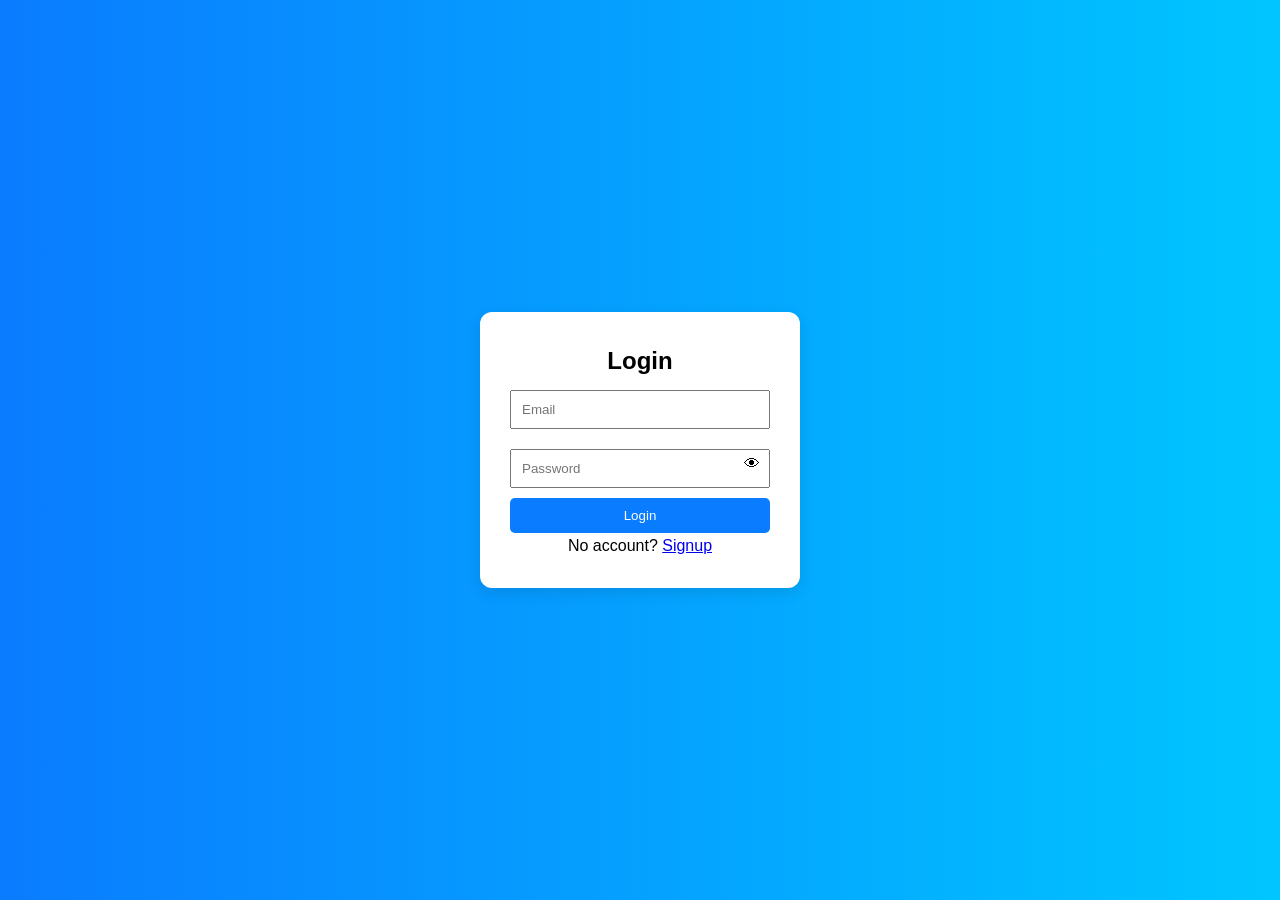
<file: index.html>
<!DOCTYPE html>
<html lang="en">
<head>
    <meta charset="UTF-8">
    <meta name="viewport" content="width=device-width, initial-scale=1.0">
    <title>Pharma Store</title>
    <link rel="stylesheet" href="./style.css">
</head>
<body>

<script>
let isLoggedIn = localStorage.getItem("isLoggedIn");
if (!isLoggedIn) window.location.href = "login.html";
</script>

<!-- TOP BAR -->
<div class="top-bar">
    🚚 Free Delivery Above ₹499 | 24/7 Customer Support | Trusted Online Pharmacy
</div>

<header>

    <div class="logo">💊 Kishan </div>

    <!-- SEARCH -->
    <div class="search-box">
    <input 
        type="text" 
        id="searchInput"
        placeholder="Search medicines..."
        onkeyup="searchProducts()"
    >
    <button onclick="searchProducts()">🔍</button>
    </div>

    <nav>
        <span id="welcomeUser" class="welcome-user"></span>
        <a href="#">Home</a>
        <a href="#products-section">Products</a>

        <a href="cart.html" class="cart-link">
            Cart 🛒 <span id="cartCount">0</span>
        </a>
        
        <button class="logout-btn" onclick="logout()">Logout</button>
    </nav>
</header>

<!-- HERO -->
<section class="hero">

    <div class="hero-content">

        <h1>Online Pharmacy Store</h1>

        <p>
            Buy medicines safely and easily from trusted sources
        </p>

        <!-- NEW BUTTONS -->
        <div class="hero-buttons">

            <button 
                class="shop-btn"
                onclick="document.getElementById('products-section').scrollIntoView({behavior:'smooth'})">
                Shop Now
            </button>

            <button 
                class="offer-btn"
                onclick="document.querySelector('.offer-section').scrollIntoView({behavior:'smooth'})">
                Today's Offers
            </button>

        </div>

        <!-- LIVE STATS -->
        <div class="hero-stats">

            <div class="stat-card">
                <h3>10K+</h3>
                <p>Happy Customers</p>
            </div>

            <div class="stat-card">
                <h3>500+</h3>
                <p>Medicines Available</p>
            </div>

            <div class="stat-card">
                <h3>24/7</h3>
                <p>Customer Support</p>
            </div>

        </div>

    </div>

</section>

<section class="banner">
    <h1>Your Health, Our Priority</h1>
</section>

<section class="features">
    <h2 class="section-title">Our Services</h2>

    <div class="feature-grid">
        <div class="feature-card">Medicine Inventory</div>
        <div class="feature-card">Prescription Management</div>
        <div class="feature-card">Billing & Reports</div>
        <div class="feature-card">Secure System</div>
    </div>
</section>

<!-- OFFER SECTION -->
<section class="offer-section">

    <div class="offer-card">
        <h2>🔥 Today's Offer</h2>
        <p>Get up to 40% discount on healthcare products.</p>
    </div>

    <div class="offer-card">
        <h2>🚑 Fast Delivery</h2>
        <p>Same day medicine delivery available in your area.</p>
    </div>

</section>

<section class="products" id="products-section">
    <h2>Popular Medicines</h2>
    <div class="grid" id="productGrid"></div>
</section>

<footer class="footer">

    <div class="footer-container">

        <!-- Brand -->
        <div class="footer-section">
            <h3>💊 PharmaCloudOps</h3>
            <p>Your trusted online pharmacy for safe and reliable medicines.</p>
        </div>

        <!-- Quick Links -->
        <div class="footer-section">
            <h4>Quick Links</h4>
            <p><a href="#">Home</a></p>
            <p><a href="#">Products</a></p>
            <p><a href="#">Cart</a></p>
        </div>

        <!-- Support -->
        <div class="footer-section">
            <h4>Customer Support</h4>
            <p>Email: support@pharma.com</p>
            <p>Phone: +91 98765 43210</p>
            <p>24/7 Assistance</p>
        </div>

        <!-- Address -->
        <div class="footer-section">
            <h4>Our Location</h4>
            <p>Ahmedabad, Gujarat</p>
            <p>India</p>
        </div>

    </div>

    <div class="footer-bottom">
        © 2026 PharmaCloudOps | All Rights Reserved
    </div>

</footer>

<script src="searchproduct.js"></script>
<script src="greetings.js"></script>
<script src="products.js"></script>
<script src="cart.js"></script>
<script src="auth.js"></script>

</body>
</html>
</file>
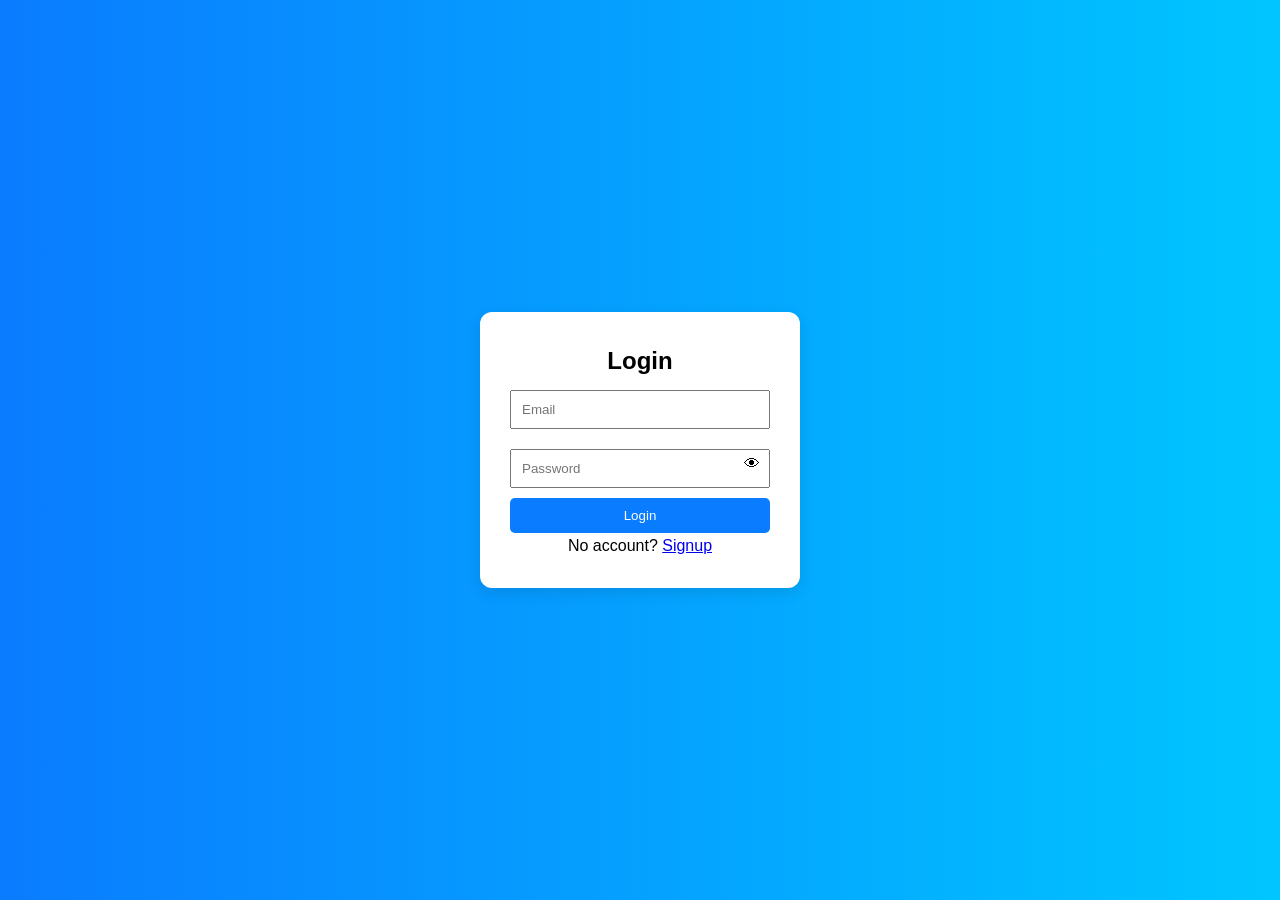
<file: cart.html>
<!DOCTYPE html>
<html>
<head>
    <meta charset="UTF-8">
    <title>Cart</title>
    <link rel="stylesheet" href="style.css">
</head>
<body>

<script>
let isLoggedIn = localStorage.getItem("isLoggedIn");
if (!isLoggedIn) window.location.href = "login.html";
</script>

<!-- TOP BAR -->
<div class="top-bar">
    🛒 Secure Checkout | Trusted Medicines | Fast Delivery
</div>

<header>

    <div class="logo">💊 PharmaCloudOps</div>

    <!-- SEARCH -->
    <div class="search-box">
        <input type="text" placeholder="Search medicines...">
        <button>🔍</button>
    </div>

    <nav>
        <a href="index.html">Home</a>

        <a href="cart.html" class="cart-link">
            Cart 🛒 <span id="cartCount">0</span>
        </a>

        <button class="logout-btn" onclick="logout()">Logout</button>
    </nav>

</header>

<div class="cart-page">

    <!-- LEFT -->
    <div class="cart-left">

        <h1>Shopping Cart</h1>

        <div id="cartItems"></div>

    </div>

    <!-- RIGHT -->
    <div class="cart-summary">

        <h2>Order Summary</h2>

        <div class="summary-line">
            <span>Items</span>
            <span id="totalItems">0</span>
        </div>

        <div class="summary-line">
            <span>Delivery</span>
            <span>FREE</span>
        </div>

        <div class="summary-line total-line">
            <span>Total</span>
            <span id="total">₹0</span>
        </div>

        <a href="checkout.html">
            <button class="checkout-btn">
                Proceed To Checkout
            </button>
        </a>

    </div>

</div>

<script src="cart.js"></script>
<script src="auth.js"></script>

</body>
</html>
</file>
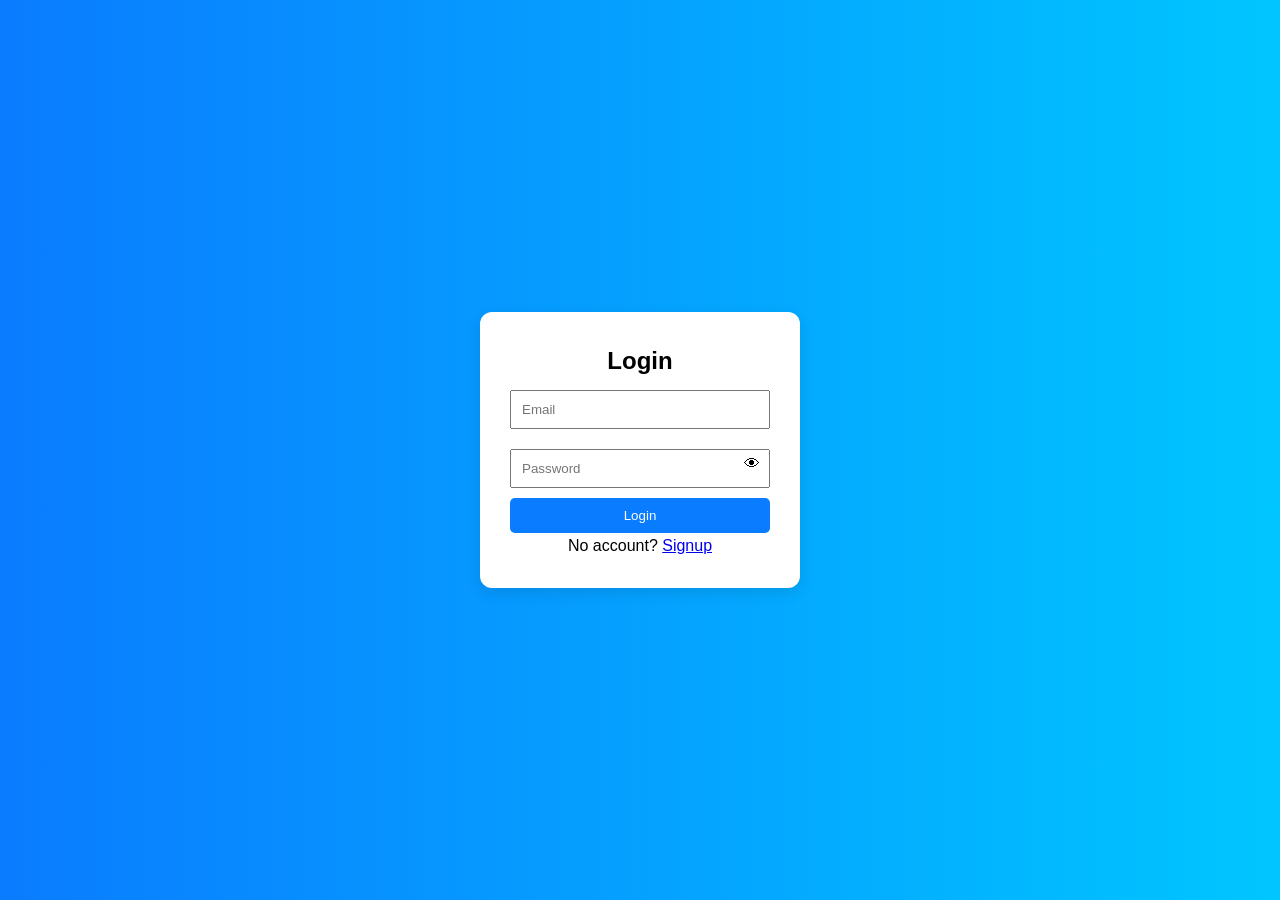
<file: login.html>
<!DOCTYPE html>
<html>
<head>
    <meta charset="UTF-8">
    <title>Login</title>
    <link rel="stylesheet" href="style.css">
</head>
<body class="auth-body">

<div class="auth-container">
    <h2>Login</h2>

    <input type="email" id="loginEmail" placeholder="Email">

    <div class="password-box">
        <input type="password" id="loginPassword" placeholder="Password">
        <span onclick="togglePassword('loginPassword')">👁</span>
    </div>

    <button onclick="login()">Login</button>

    <p>No account? <a href="signup.html">Signup</a></p>
</div>

<script src="auth.js"></script>
</body>
</html>
</file>
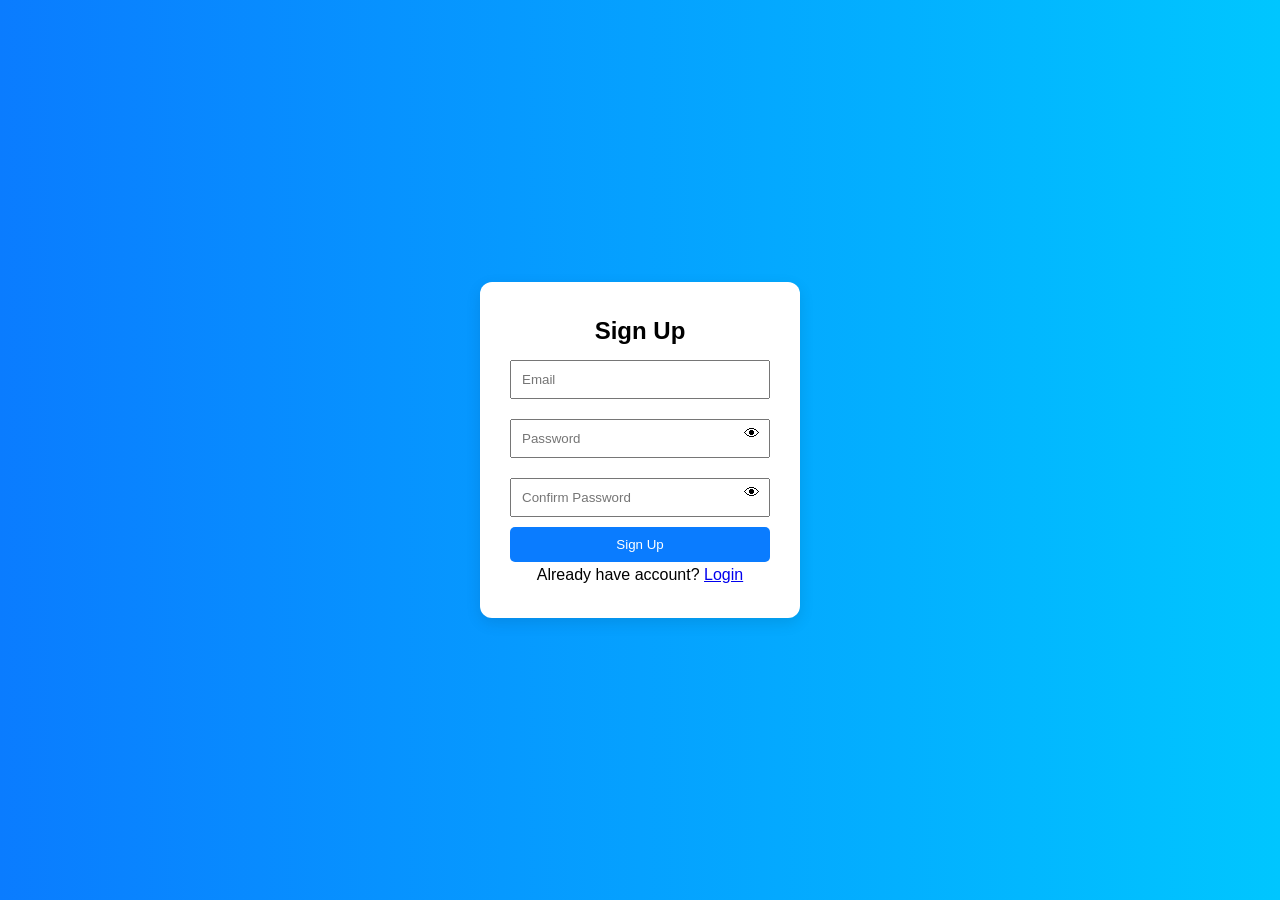
<file: signup.html>
<!DOCTYPE html>
<html>
<head>
    <meta charset="UTF-8">
    <title>Signup</title>
    <link rel="stylesheet" href="style.css">
</head>
<body class="auth-body">

<div class="auth-container">
    <h2>Sign Up</h2>

    <input type="email" id="email" placeholder="Email">

    <div class="password-box">
        <input type="password" id="password" placeholder="Password">
        <span onclick="togglePassword('password')">👁</span>
    </div>

    <div class="password-box">
        <input type="password" id="confirmPassword" placeholder="Confirm Password">
        <span onclick="togglePassword('confirmPassword')">👁</span>
    </div>

    <button onclick="signup()">Sign Up</button>

    <p>Already have account? <a href="login.html">Login</a></p>
</div>

<script src="auth.js"></script>
</body>
</html>
</file>
<file: style.css>
/* ================= RESET ================= */

* {
    margin: 0;
    padding: 0;
    box-sizing: border-box;
    font-family: Arial, sans-serif;
}

html {
    scroll-behavior: smooth;
}

body {
    background: #f5f7fa;
    line-height: 1.6;
    overflow-x: hidden;
}

/* ================= TOP BAR ================= */

.top-bar {
    background: #002244;
    color: white;
    text-align: center;
    padding: 8px;
    font-size: 14px;
    letter-spacing: 0.5px;
}

/* ================= HEADER ================= */

header {
    display: flex;
    justify-content: space-between;
    align-items: center;
    padding: 15px 40px;
    background: linear-gradient(to right, #0a7cff, #00c6ff);
    color: white;
    position: sticky;
    top: 0;
    z-index: 1000;
    box-shadow: 0 3px 10px rgba(0,0,0,0.1);
}

.logo {
    font-size: 24px;
    font-weight: bold;
    letter-spacing: 1px;
}

/* ================= SEARCH BOX ================= */

.search-box {
    display: flex;
    align-items: center;
    background: white;
    border-radius: 10px;
    overflow: hidden;
    width: 350px;
    box-shadow: 0 4px 10px rgba(0,0,0,0.1);
}

.search-box input {
    border: none;
    padding: 12px;
    width: 100%;
    outline: none;
    font-size: 14px;
}

.search-box button {
    border: none;
    padding: 12px 16px;
    background: #0a7cff;
    color: white;
    cursor: pointer;
    transition: 0.3s;
}

.search-box button:hover {
    background: #005fe0;
}

/* ================= NAV ================= */

nav {
    display: flex;
    align-items: center;
}

nav a {
    margin-left: 20px;
    color: white;
    text-decoration: none;
    font-weight: 500;
    transition: 0.3s;
}

nav a:hover {
    opacity: 0.8;
}

/* ================= CART BADGE ================= */

.cart-link {
    position: relative;
}

#cartCount {
    background: red;
    color: white;
    border-radius: 50%;
    padding: 3px 7px;
    font-size: 12px;
    position: absolute;
    top: -8px;
    right: -10px;
}

/* ================= LOGOUT BUTTON ================= */

.logout-btn {
    margin-left: 20px;
    padding: 10px 16px;
    border: none;
    background: #ff4d4d;
    color: white;
    border-radius: 8px;
    cursor: pointer;
    transition: 0.3s;
    font-weight: bold;
}

.logout-btn:hover {
    background: #e60000;
}

/* ================= HERO ================= */

.hero {
    background: linear-gradient(to right, #0a7cff, #00c6ff);
    color: white;
    text-align: center;
    padding: 80px 20px 60px;
    position: relative;
    overflow: hidden;
}

.hero::before {
    content: "";
    position: absolute;
    width: 400px;
    height: 400px;
    background: rgba(255,255,255,0.1);
    border-radius: 50%;
    top: -150px;
    right: -100px;
}

.hero::after {
    content: "";
    position: absolute;
    width: 300px;
    height: 300px;
    background: rgba(255,255,255,0.08);
    border-radius: 50%;
    bottom: -100px;
    left: -80px;
}

.hero-content {
    position: relative;
    z-index: 2;
}

.hero h1 {
    font-size: 48px;
    margin-bottom: 10px;
}

.hero p {
    font-size: 18px;
    opacity: 0.95;
}

/* ================= HERO BUTTONS ================= */

.hero-buttons {
    margin-top: 25px;
}

.shop-btn,
.offer-btn {
    padding: 14px 24px;
    border: none;
    margin: 5px;
    border-radius: 10px;
    cursor: pointer;
    font-weight: bold;
    transition: 0.3s;
    font-size: 15px;
}

.shop-btn {
    background: white;
    color: #0a7cff;
}

.offer-btn {
    background: #002244;
    color: white;
}

.shop-btn:hover,
.offer-btn:hover {
    transform: translateY(-3px);
}

/* ================= HERO STATS ================= */

.hero-stats {
    display: flex;
    justify-content: center;
    gap: 20px;
    margin-top: 50px;
    flex-wrap: wrap;
}

.stat-card {
    background: rgba(255,255,255,0.15);
    backdrop-filter: blur(8px);
    padding: 20px;
    border-radius: 15px;
    min-width: 180px;
    box-shadow: 0 4px 12px rgba(0,0,0,0.2);
    transition: 0.3s;
}

.stat-card:hover {
    transform: translateY(-5px);
}

.stat-card h3 {
    font-size: 28px;
}

/* ================= BANNER ================= */

.banner {
    background: linear-gradient(to right, #0a7cff, #00c6ff);
    color: white;
    text-align: center;
    padding: 20px 10px;
}

.banner h1 {
    font-size: 26px;
    font-weight: 500;
}

/* ================= SECTION TITLE ================= */

.section-title {
    text-align: center;
    margin: 50px 0 25px;
    font-size: 32px;
    color: #002244;
}

/* ================= FEATURES ================= */

.feature-grid {
    display: grid;
    grid-template-columns: repeat(auto-fit, minmax(220px, 1fr));
    gap: 25px;
    padding: 0 40px;
    margin-bottom: 50px;
}

.feature-card {
    background: white;
    padding: 30px;
    text-align: center;
    border-radius: 15px;
    box-shadow: 0 5px 12px rgba(0,0,0,0.08);
    transition: 0.3s;
    font-weight: bold;
}

.feature-card:hover {
    transform: translateY(-6px);
}

/* ================= OFFER SECTION ================= */

.offer-section {
    display: grid;
    grid-template-columns: repeat(auto-fit, minmax(250px,1fr));
    gap: 20px;
    padding: 40px;
}

.offer-card {
    background: linear-gradient(to right, #0a7cff, #00c6ff);
    color: white;
    padding: 30px;
    border-radius: 15px;
    box-shadow: 0 6px 15px rgba(0,0,0,0.1);
    transition: 0.3s;
}

.offer-card:hover {
    transform: translateY(-5px);
}

/* ================= PRODUCTS ================= */

.products {
    padding: 50px 40px;
}

.products h2 {
    margin-bottom: 25px;
    font-size: 32px;
    color: #002244;
}

/* REMOVE OLD GRID ISSUE */

.grid {
    display: block;
}

/* ================= CATEGORY SECTION ================= */

.category-section {
    margin-bottom: 60px;
}

.category-title {
    font-size: 32px;
    color: #002244;
    margin-bottom: 25px;
    text-align: left;
    border-left: 6px solid #0a7cff;
    padding-left: 15px;
    font-weight: bold;
}

/* ================= CATEGORY GRID ================= */

.category-grid {
    display: grid;
    grid-template-columns: repeat(auto-fit, minmax(260px, 1fr));
    gap: 25px;
}

/* ================= PRODUCT CARD ================= */

.card {
    background: white;
    border-radius: 18px;
    padding: 20px;
    box-shadow: 0 6px 15px rgba(0,0,0,0.1);
    transition: 0.3s;
    overflow: hidden;
    position: relative;
    text-align: center;
}

.card:hover {
    transform: translateY(-8px);
}

.card img {
    width: 100%;
    height: 220px;
    object-fit: contain;
    margin-bottom: 15px;
}

.card h3 {
    margin: 10px 0;
    color: #002244;
    font-size: 20px;
}

/* ================= BADGE ================= */

.product-badge {
    position: absolute;
    top: 12px;
    left: -35px;
    background: red;
    color: white;
    padding: 5px 40px;
    transform: rotate(-45deg);
    font-size: 12px;
    font-weight: bold;
}

/* ================= RATING ================= */

.rating {
    color: #ff9800;
    font-weight: bold;
    margin-bottom: 10px;
}

/* ================= DESCRIPTION ================= */

.description {
    color: #666;
    font-size: 14px;
    min-height: 45px;
    margin-bottom: 12px;
}

/* ================= PRICE ================= */

.price {
    color: #0a7cff;
    font-weight: bold;
    font-size: 24px;
    margin-bottom: 15px;
}

/* ================= BUTTON ================= */

.card button {
    width: 100%;
    padding: 12px;
    background: #0a7cff;
    color: white;
    border: none;
    cursor: pointer;
    border-radius: 8px;
    transition: 0.3s;
    font-weight: bold;
}

.card button:hover {
    background: #005fe0;
}

/* ================= AMAZON STYLE CART ================= */
.cart-page {
    display: flex;
    gap: 30px;
    padding: 40px;
    flex-wrap: wrap;
}

.cart-left {
    flex: 2;
}

.cart-summary {
    flex: 1;
    background: white;
    padding: 25px;
    border-radius: 15px;
    box-shadow: 0 5px 15px rgba(0,0,0,0.1);
    height: fit-content;
    position: sticky;
    top: 100px;
}

.summary-line {
    display: flex;
    justify-content: space-between;
    margin: 15px 0;
}

.total-line {
    font-size: 22px;
    font-weight: bold;
}

/* CART ITEMS */
.cart-item {
    display: flex;
    gap: 20px;
    background: white;
    padding: 20px;
    border-radius: 15px;
    margin-bottom: 20px;
    box-shadow: 0 5px 12px rgba(0,0,0,0.08);
    align-items: center;
}

.cart-item img {
    width: 120px;
    height: 120px;
    object-fit: contain;
}

.cart-item button {
    margin-top: 10px;
    background: #ff4d4d;
    border: none;
    color: white;
    padding: 8px 15px;
    border-radius: 6px;
    cursor: pointer;
}

.cart-item button:hover {
    background: red;
}

/* ================= NEW GRID CART FIX ================= */

#cartItems {
    display: grid;
    grid-template-columns: repeat(auto-fit, minmax(350px, 1fr));
    gap: 25px;
}

/* NEW PRODUCT CARD */
.cart-item {

    display: flex;
    flex-direction: column;

    align-items: center;
    text-align: center;

    min-height: 430px;

    transition: 0.3s;
}

.cart-item:hover {
    transform: translateY(-5px);
}

.cart-item img {

    width: 180px;
    height: 180px;

    object-fit: contain;

    margin-bottom: 15px;

    background: #f8fafc;
    border-radius: 12px;
    padding: 10px;
}

/* DETAILS */
.cart-details h3 {

    font-size: 24px;
    margin-bottom: 10px;
}

.cart-details p {

    font-size: 22px;
    color: #0a7cff;

    font-weight: bold;

    margin-bottom: 15px;
}

/* QUANTITY */
.quantity-box {

    display: flex;

    align-items: center;
    justify-content: center;

    gap: 12px;

    margin: 15px 0;
}

.qty-btn {

    width: 35px;
    height: 35px;

    border: none;

    border-radius: 8px;

    background: #0a7cff;

    color: white;

    font-size: 22px;

    cursor: pointer;

    transition: 0.3s;
}

.qty-btn:hover {

    background: #005fe0;
}

.qty-count {

    font-size: 20px;
    font-weight: bold;

    min-width: 30px;
}

/* TOTAL */
#total {
    margin-top: 10px;
    font-size: 18px;
}

/* CHECKOUT BUTTON */
.checkout-btn {
    margin-top: 20px;
    padding: 14px 20px;
    background: green;
    color: white;
    border: none;
    cursor: pointer;
    border-radius: 10px;
    width: 100%;
    font-size: 16px;
    font-weight: bold;
    transition: 0.3s;
}

.checkout-btn:hover {
    background: darkgreen;
}

/* QUANTITY SECTION */

.quantity-box {
    display: flex;
    align-items: center;
    justify-content: center;
    gap: 12px;
    margin: 15px 0;
}

.qty-btn {
    width: 35px;
    height: 35px;
    border: none;
    border-radius: 8px;
    background: #0a7cff;
    color: white;
    font-size: 22px;
    cursor: pointer;
    transition: 0.3s;
}

.qty-btn:hover {
    background: #005fe0;
}

.qty-count {
    font-size: 20px;
    font-weight: bold;
    min-width: 30px;
    text-align: center;
}
/* ================= PROFESSIONAL CHECKOUT PAGE ================= */

.checkout-wrapper {
    display: flex;
    gap: 30px;
    padding: 40px;
    align-items: flex-start;
    background: #f4f7fb;
    min-height: 100vh;
}

/* LEFT SIDE */
.checkout-container {
    flex: 2.5;
    background: white;
    padding: 35px;
    border-radius: 18px;
    box-shadow: 0 8px 25px rgba(0,0,0,0.08);
}

/* RIGHT SIDE */
.order-summary {
    flex: 1;
    background: white;
    padding: 30px;
    border-radius: 18px;
    box-shadow: 0 8px 25px rgba(0,0,0,0.08);
    position: sticky;
    top: 100px;
}

/* TITLES */
.checkout-container h2,
.order-summary h2 {
    font-size: 32px;
    margin-bottom: 25px;
    color: #111;
}

.payment-title {
    margin-top: 35px;
}

/* INPUTS */
.checkout-container input {
    width: 100%;
    padding: 16px;
    margin-bottom: 18px;
    border-radius: 12px;
    border: 1px solid #d8dee8;
    font-size: 15px;
    background: #f9fbff;
    transition: 0.3s;
}

.checkout-container input:focus {
    outline: none;
    border-color: #0a7cff;
    background: white;
    box-shadow: 0 0 0 4px rgba(10,124,255,0.1);
}

/* PAYMENT OPTIONS */
.payment-options {
    display: flex;
    gap: 20px;
    margin: 25px 0;
    flex-wrap: wrap;
}

.payment-options label {
    flex: 1;
    min-width: 180px;
    background: #f7f9fc;
    border: 2px solid transparent;
    padding: 18px;
    border-radius: 14px;
    cursor: pointer;
    transition: 0.3s;
    font-size: 18px;
    font-weight: 600;
}

.payment-options label:hover {
    border-color: #0a7cff;
    background: #eef6ff;
}

.payment-options input[type="radio"] {
    width: auto;
    margin-right: 8px;
}

/* ROW */
.row {
    display: flex;
    gap: 20px;
}

.row input {
    flex: 1;
}

/* PAY BUTTON */
.checkout-container button {
    width: 100%;
    padding: 18px;
    margin-top: 25px;
    border: none;
    border-radius: 14px;
    background: linear-gradient(to right, #0a7cff, #00c6ff);
    color: white;
    font-size: 20px;
    font-weight: bold;
    cursor: pointer;
    transition: 0.3s;
    box-shadow: 0 6px 15px rgba(10,124,255,0.25);
}

.checkout-container button:hover {
    transform: translateY(-2px);
    box-shadow: 0 10px 25px rgba(10,124,255,0.35);
}

/* SUMMARY */
.summary-line {
    display: flex;
    justify-content: space-between;
    margin: 18px 0;
    font-size: 18px;
    color: #444;
}

.total-line {
    margin-top: 30px;
    padding-top: 20px;
    border-top: 2px solid #eee;
    font-size: 28px;
    font-weight: bold;
    color: #111;
}

/* HEADER */
header {
    background: linear-gradient(to right, #0a7cff, #00c6ff);
    padding: 20px 40px;
    color: white;
    box-shadow: 0 5px 15px rgba(0,0,0,0.1);
}

.logo {
    font-size: 34px;
    font-weight: bold;
}

/* MOBILE */
@media(max-width: 992px) {

    .checkout-wrapper {
        flex-direction: column;
        padding: 20px;
    }

    .order-summary {
        width: 100%;
        position: static;
    }

    .row {
        flex-direction: column;
        gap: 0;
    }

    .payment-options {
        flex-direction: column;
    }

    .checkout-container h2,
    .order-summary h2 {
        font-size: 26px;
    }
}

/* ================= AUTH ================= */
.auth-body {
    display: flex;
    justify-content: center;
    align-items: center;
    height: 100vh;
    background: linear-gradient(to right, #0a7cff, #00c6ff);
}

.auth-container {
    background: white;
    padding: 30px;
    border-radius: 12px;
    width: 320px;
    text-align: center;
    box-shadow: 0 5px 15px rgba(0,0,0,0.1);
}

.auth-container input {
    width: 100%;
    padding: 10px;
    margin: 10px 0;
}

.auth-container button {
    width: 100%;
    padding: 10px;
    background: #0a7cff;
    color: white;
    border: none;
    cursor: pointer;
    border-radius: 5px;
}

.auth-container button:hover {
    background: #005fe0;
}

/* PASSWORD EYE */
.password-box {
    position: relative;
}

.password-box span {
    position: absolute;
    right: 10px;
    top: 12px;
    cursor: pointer;
}

/* ================= FOOTER ================= */

.footer {
    background: #111827;
    color: #d1d5db;
    padding: 50px 20px 20px;
    margin-top: 60px;
    overflow: hidden;
}

.footer-container {
    max-width: 1300px;
    margin: auto;

    display: grid;

    grid-template-columns: repeat(auto-fit, minmax(220px, 1fr));

    gap: 40px;

    align-items: start;
}

.footer-section {
    min-width: 0;
}

.footer-section h3,
.footer-section h4 {
    color: white;
    margin-bottom: 18px;
    font-size: 24px;
}

.footer-section p {
    margin: 10px 0;
    line-height: 1.8;
    font-size: 16px;
    word-wrap: break-word;
}

.footer-section a {
    color: #d1d5db;
    text-decoration: none;
    transition: 0.3s;
}

.footer-section a:hover {
    color: #00c6ff;
}

/* BOTTOM */
.footer-bottom {
    margin-top: 40px;
    padding-top: 20px;
    border-top: 1px solid #374151;

    text-align: center;

    font-size: 18px;
    color: #e5e7eb;
}

/* MOBILE */
@media(max-width: 768px) {

    .footer {
        text-align: center;
    }

    .footer-container {
        grid-template-columns: 1fr;
        gap: 25px;
    }

    .footer-section h3,
    .footer-section h4 {
        font-size: 22px;
    }

    .footer-bottom {
        font-size: 15px;
    }
}

/* ================= RESPONSIVE ================= */

@media(max-width: 900px) {

    header {
        flex-direction: column;
        gap: 15px;
    }

    .search-box {
        width: 100%;
    }

    .hero h1 {
        font-size: 34px;
    }

    .products {
        padding: 30px 20px;
    }

    .category-title {
        font-size: 24px;
    }

    .category-grid {
        grid-template-columns: repeat(auto-fit, minmax(180px, 1fr));
    }
}
/* WELCOME USER */
.welcome-user {
    margin-left: 20px;
    color: white;
    font-weight: 600;
    font-size: 16px;
    background: rgba(255,255,255,0.15);
    padding: 8px 14px;
    border-radius: 30px;
    backdrop-filter: blur(5px);
}
</file>
